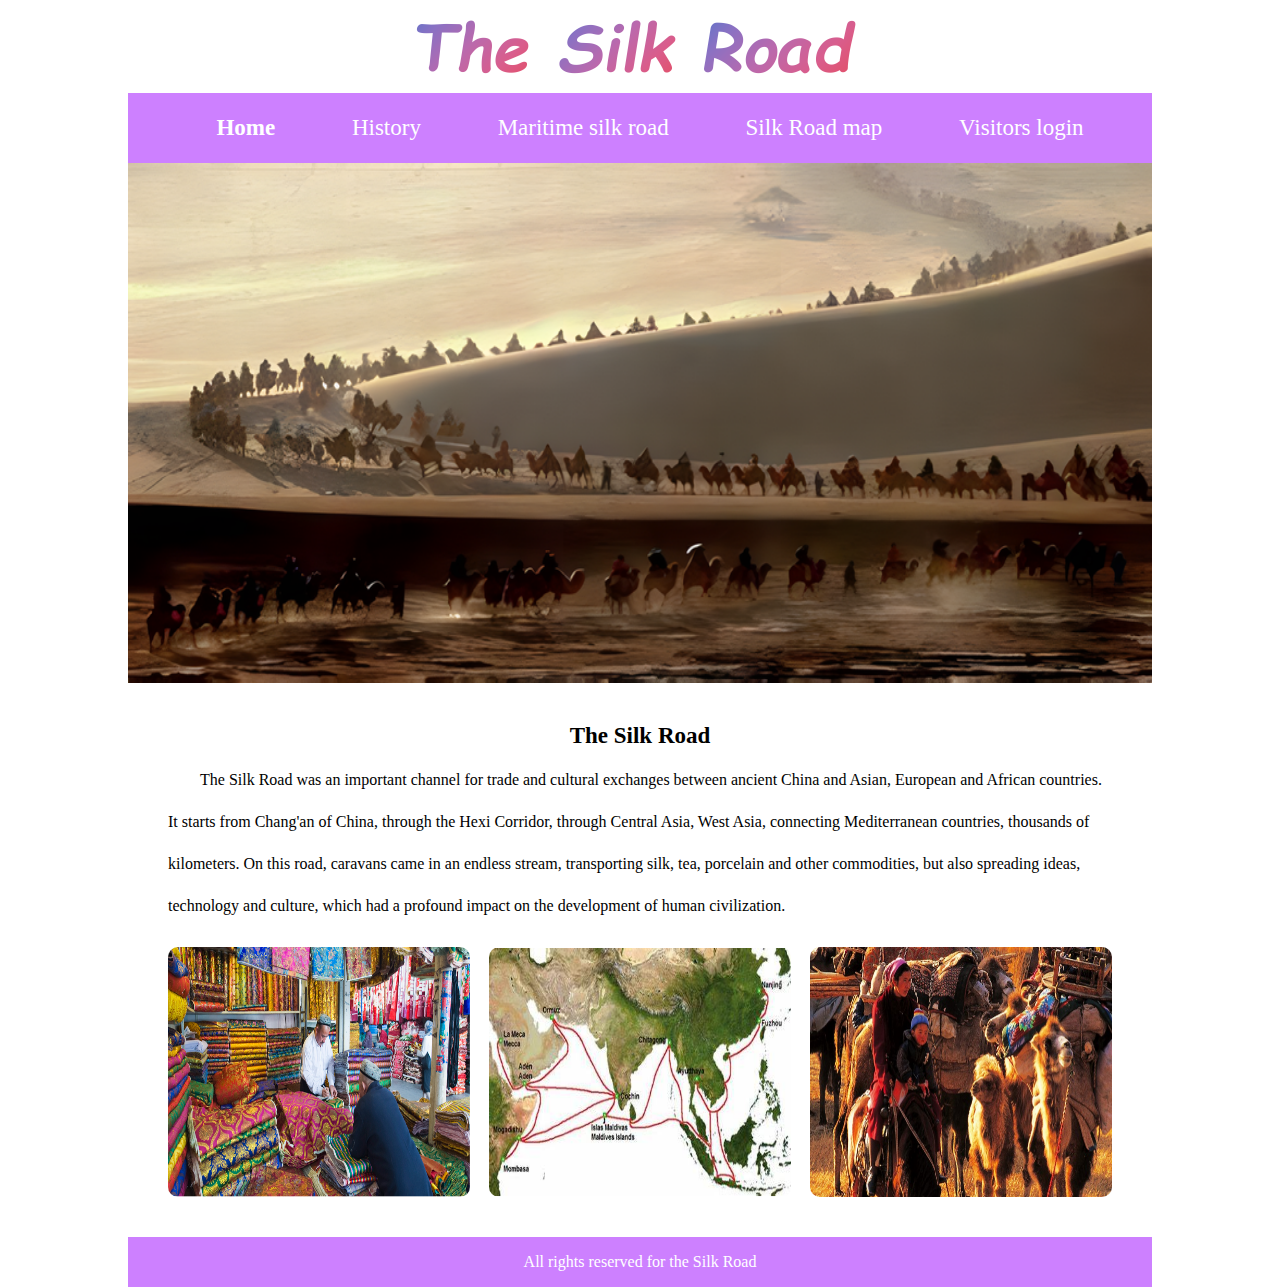
<file: index.html>
<!DOCTYPE html>
<html lang="en">

<head>
  <meta charset="UTF-8">
  <meta http-equiv="X-UA-Compatible" content="IE=edge">
  <meta name="viewport" content="width=device-width, initial-scale=1.0">
  <title>Home</title>
  <link rel="icon" href="./img/icon.png" type="image/x-icon">
  <link rel="stylesheet" href="./css/index.css">
</head>
<style>
  .main {
    padding: 40px;
  }

  .main p {
    text-indent: 2em;
    line-height: 42px;
  }

  .imgs {
    display: flex;
    justify-content: space-between;
  }

  .imgs img {
    width: 32%;
    height: 250px;
    margin-top: 20px;
    border-radius: 10px;
  }
</style>

<body>
  <img class="logo" src="./img/logo.png" alt="">
  <header>
    <nav>
      <ul>
        <li> <a class="active" href="index.html">Home</a></li>
        <li> <a href="./history.html">History</a></li>
        <li> <a href="./maritime.html">Maritime silk road</a></li>
        <li> <a href="./map.html">Silk Road map</a></li>
        <li> <a href="./login.html">Visitors login</a></li>

      </ul>
    </nav>
  </header>
  <!-- banner -->
  <img class="banner" src="./img/banner.png">
  <!-- 主内容 -->
  <div class="main">
    <h3 class="title">The Silk Road</h3>
    <p>The Silk Road was an important channel for trade and cultural exchanges between ancient China and Asian, European
      and African countries. It starts from Chang'an of China, through the Hexi Corridor, through Central Asia, West
      Asia, connecting Mediterranean countries, thousands of kilometers. On this road, caravans came in an endless
      stream, transporting silk, tea, porcelain and other commodities, but also spreading ideas, technology and culture,
      which had a profound impact on the development of human civilization.</p>
    <div class="imgs">
      <img src="./img/home1.png" alt="">
      <img src="./img/home3.png" alt="">
      <img src="./img/home2.png" alt="">
    </div>
  </div>

  <!-- footer -->
  <footer>
    All rights reserved for the Silk Road
  </footer>
</body>

</html>
</file>
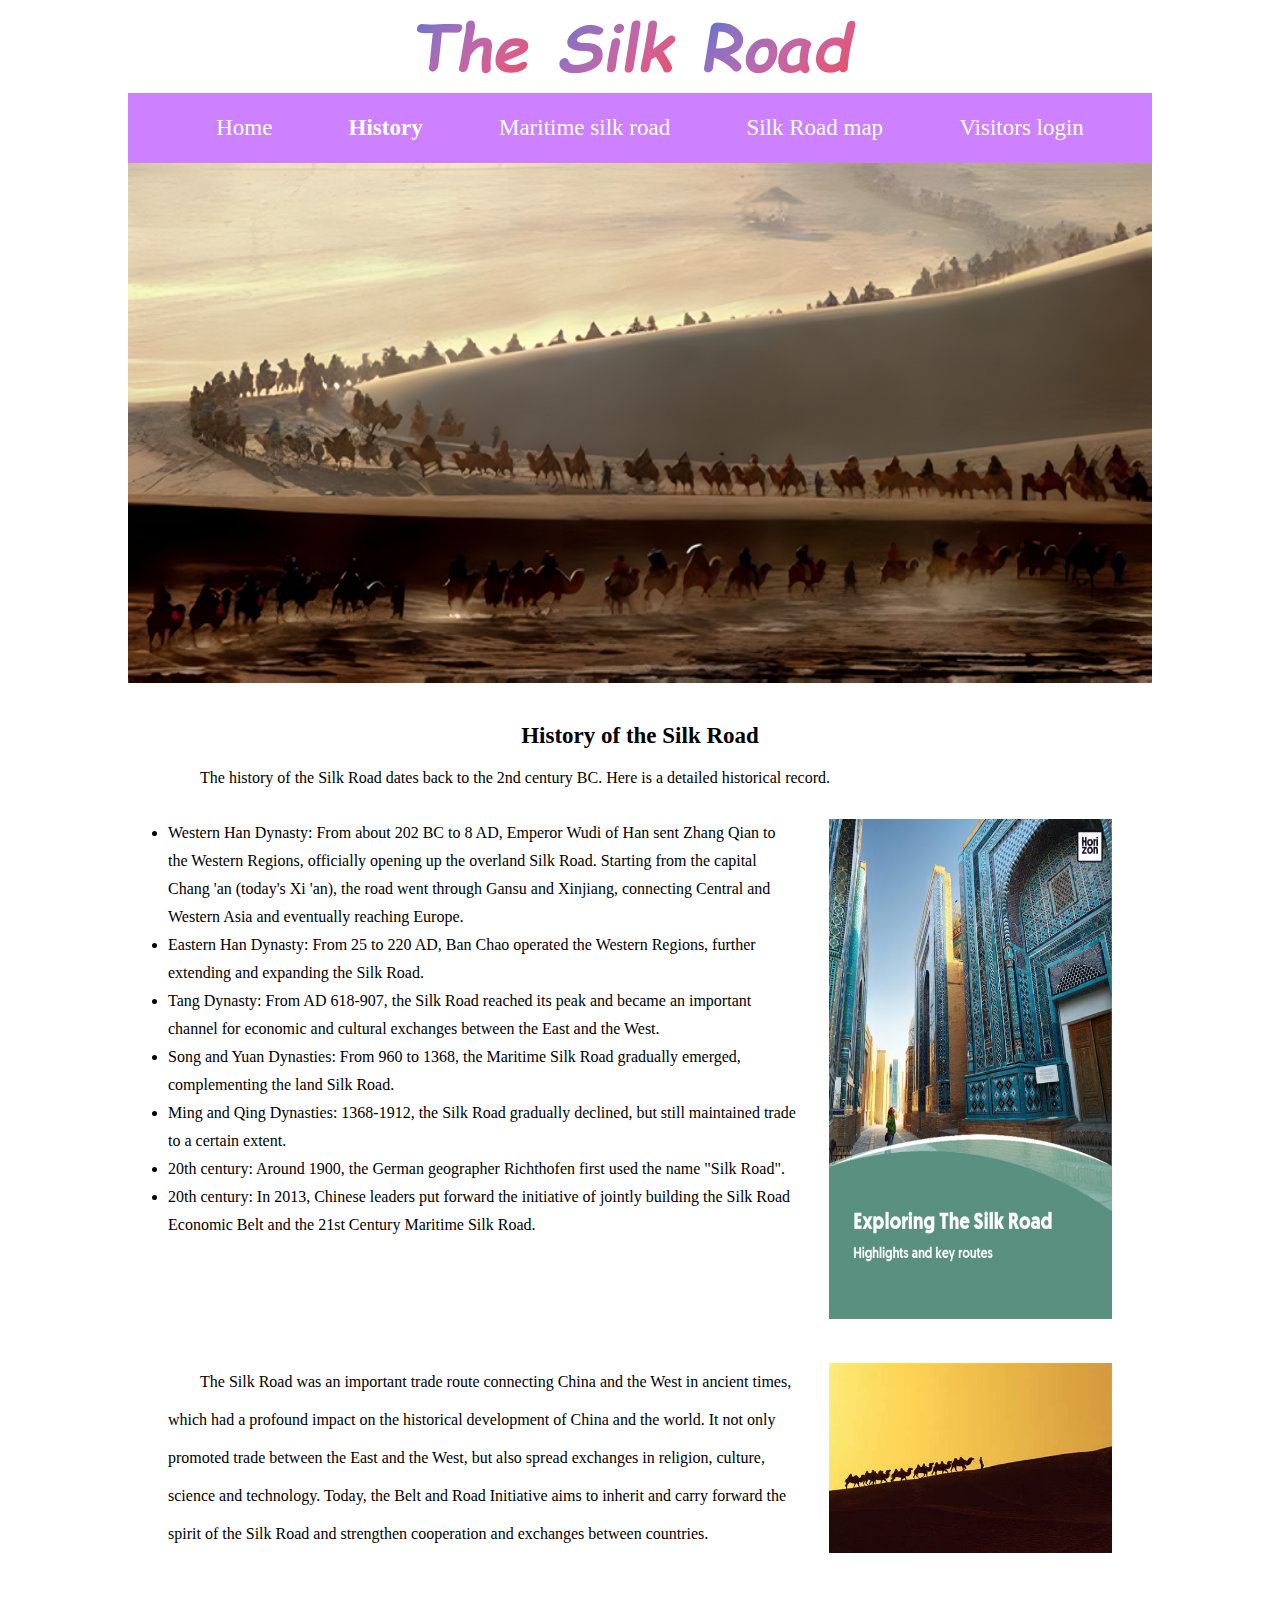
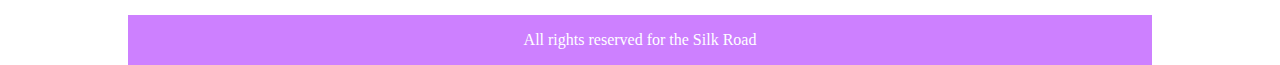
<file: history.html>
<!DOCTYPE html>
<html lang="en">

<head>
  <meta charset="UTF-8">
  <meta http-equiv="X-UA-Compatible" content="IE=edge">
  <meta name="viewport" content="width=device-width, initial-scale=1.0">
  <title>History</title>
  <link rel="icon" href="./img/icon.png" type="image/x-icon">
  <link rel="stylesheet" href="./css/index.css">
</head>
<style>
  .main {
    padding: 40px;
  }

  .main p {
    text-indent: 2em;
    line-height: 38px;
  }

  .item {
    display: flex;
    justify-content: space-around;
    padding: 22px 0;
    line-height: 28px;
  }

  .item img {
    margin-left: 30px;
    width: 30%;
  }
	.img1 {
		height: 500px;
	}
</style>

<body>
  <img class="logo" src="./img/logo.png" alt="">
  <header>
    <nav>
      <ul>
        <li> <a href="index.html">Home</a></li>
        <li> <a class="active" href="./history.html">History</a></li>
        <li> <a href="./maritime.html">Maritime silk road</a></li>
        <li> <a href="./map.html">Silk Road map</a></li>
        <li> <a href="./login.html">Visitors login</a></li>
      </ul>
    </nav>
  </header>
  <!-- banner -->
  <img class="banner" src="./img/banner.png">
  <!-- 主内容 -->
  <div class="main">
    <h3 class="title">History of the Silk Road</h3>
    <p>The history of the Silk Road dates back to the 2nd century BC. Here is a detailed historical record. </p>
    <div class="item">
      <ul>
        <li>Western Han Dynasty: From about 202 BC to 8 AD, Emperor Wudi of Han sent Zhang Qian to the Western Regions,
          officially opening up the overland Silk Road. Starting from the capital Chang 'an (today's Xi 'an), the road
          went through Gansu and Xinjiang, connecting Central and Western Asia and eventually reaching Europe.</li>
        <li>Eastern Han Dynasty: From 25 to 220 AD, Ban Chao operated the Western Regions, further extending and
          expanding
          the Silk Road.</li>
        <li>Tang Dynasty: From AD 618-907, the Silk Road reached its peak and became an important channel for economic
          and
          cultural exchanges between the East and the West.</li>
        <li>Song and Yuan Dynasties: From 960 to 1368, the Maritime Silk Road gradually emerged, complementing the land
          Silk Road.</li>
        <li>Ming and Qing Dynasties: 1368-1912, the Silk Road gradually declined, but still maintained trade to a
          certain
          extent.</li>
        <li>20th century: Around 1900, the German geographer Richthofen first used the name "Silk Road".</li>
        <li>20th century: In 2013, Chinese leaders put forward the initiative of jointly building the Silk Road Economic
          Belt and the 21st Century Maritime Silk Road.</li>
      </ul>
      <img class="img1" src="./img/history1.png" alt="">
    </div>
    <div class="item">
      <p>The Silk Road was an important trade route connecting China and the West in ancient times, which had a profound
        impact on the historical development of China and the world. It not only promoted trade between the East and the
        West, but also spread exchanges in religion, culture, science and technology. Today, the Belt and Road
        Initiative aims to inherit and carry forward the spirit of the Silk Road and strengthen cooperation and
        exchanges between countries.</p>
      <img src="./img/history2.png" alt="">
    </div>
  </div>

  <!-- footer -->
  <footer>
    All rights reserved for the Silk Road
  </footer>
</body>

</html>
</file>
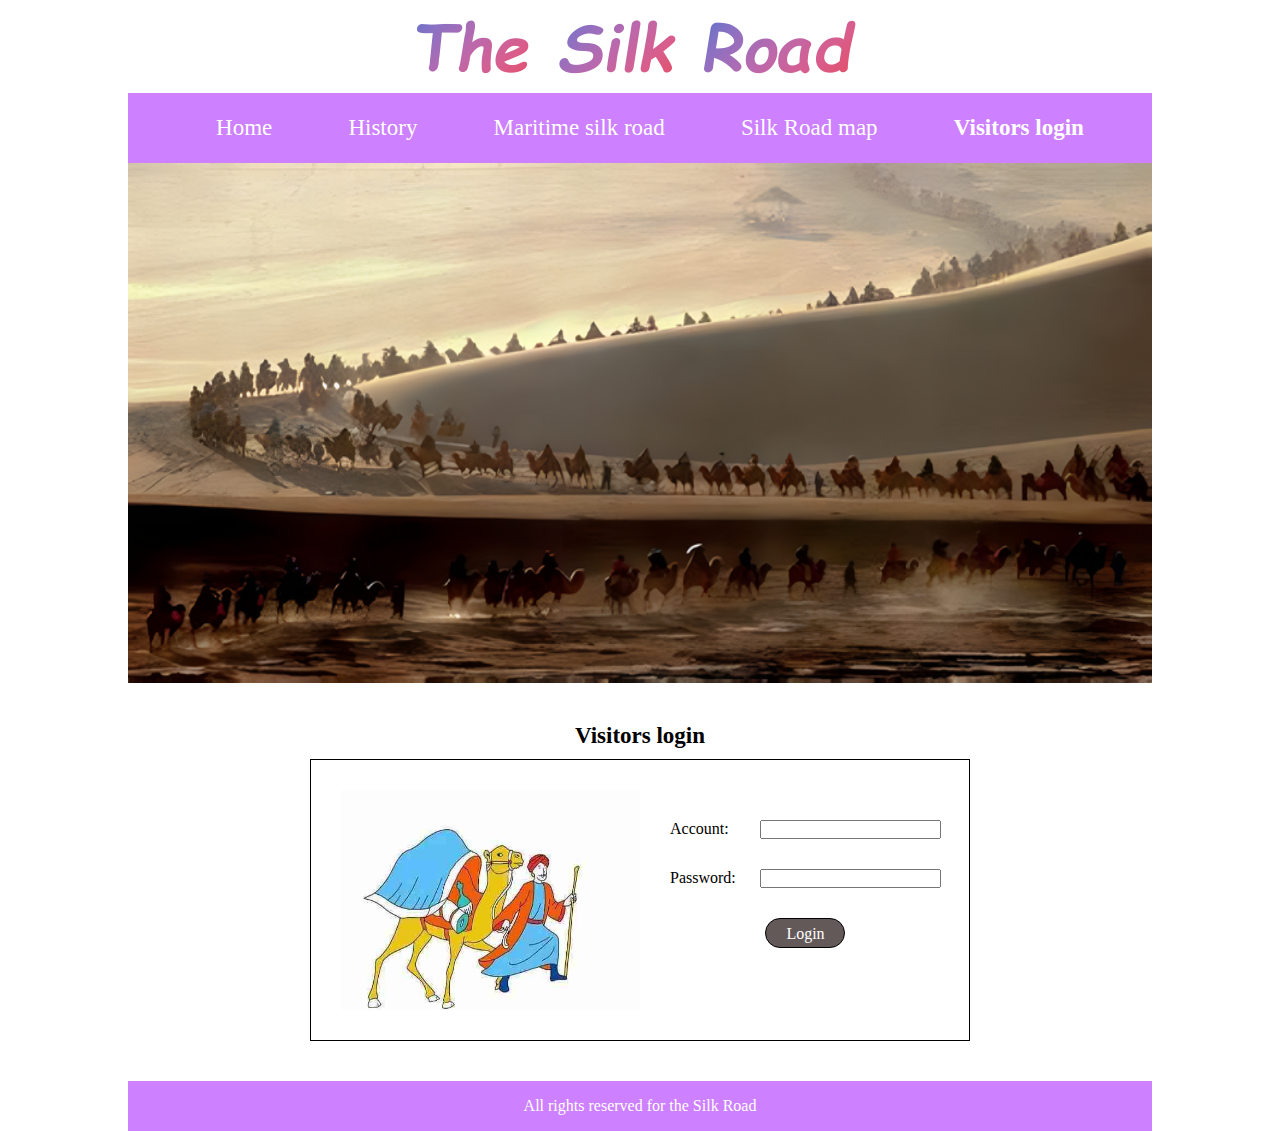
<file: login.html>
<!DOCTYPE html>
<html lang="en">

<head>
  <meta charset="UTF-8">
  <meta http-equiv="X-UA-Compatible" content="IE=edge">
  <meta name="viewport" content="width=device-width, initial-scale=1.0">
  <title>Visitors login</title>
  <link rel="icon" href="./img/icon.png" type="image/x-icon">
  <link rel="stylesheet" href="./css/index.css">
</head>
<style>
  .main {
    padding: 40px;
  }

  .login {
    width: 70%;
    display: flex;
    border: 1px solid black;
    padding: 30px;
    margin: auto;
  }

  .login img {
    width: 50%;
    height: 220px;
  }

  .login p {
    display: flex;
    margin: 30px;
  }

  .login span {
    width: 90px;
    display: block;
  }

  .but {
    display: block;
    width: 80px;
    height: 30px;
    line-height: 30px;
    text-align: center;
    border-radius: 20px;
    margin-top: 60px;
    margin: auto;
    border: 1px solid black;
    background-color: rgb(99, 89, 89);
    color: white;
    cursor: pointer;
  }
</style>

<body>
  <img class="logo" src="./img/logo.png" alt="">
  <header>
    <nav>
      <ul>
        <li> <a href="index.html">Home</a></li>
        <li> <a href="./history.html">History</a></li>
        <li> <a href="./maritime.html">Maritime silk road</a></li>
        <li> <a href="./map.html">Silk Road map</a></li>
        <li> <a class="active" href="./login.html">Visitors login</a></li>

      </ul>
    </nav>
  </header>
  <!-- banner -->
  <img class="banner" src="./img/banner.png">
  <!-- 主内容 -->
  <div class="main">
    <h3 class="title">Visitors login</h3>
    <div class="login">
      <img src="./img/login.png" alt="">
      <div>
        <form onsubmit="return check()" name="form">
          <p>
            <span>Account:</span> <input type="text" name="account">
          </p>
          <p>
            <span>Password:</span> <input type="password" name="password">
          </p>
        </form>

        <div onclick="loginIs()" href="" class="but">
          Login
        </div>
      </div>
    </div>
  </div>

  <!-- footer -->
  <footer>
    All rights reserved for the Silk Road
  </footer>
</body>
<script>
  // 表单验证
  function check() {
    var account = document.form.account.value;
    var password = document.form.password.value;
    // 账号
    if (account != "12345") {
      alert("账号错误");
      return false;
    }

    // 密码
    if (password != "11111") {
      alert("密码错误");
      return false;
    }
    return true
  }
  // 登入按钮
  function loginIs() {
    if (check()) {
      alert("登录成功");
      window.location.href = "index.html";
    } else {
    }
  }
</script>

</html>
</file>
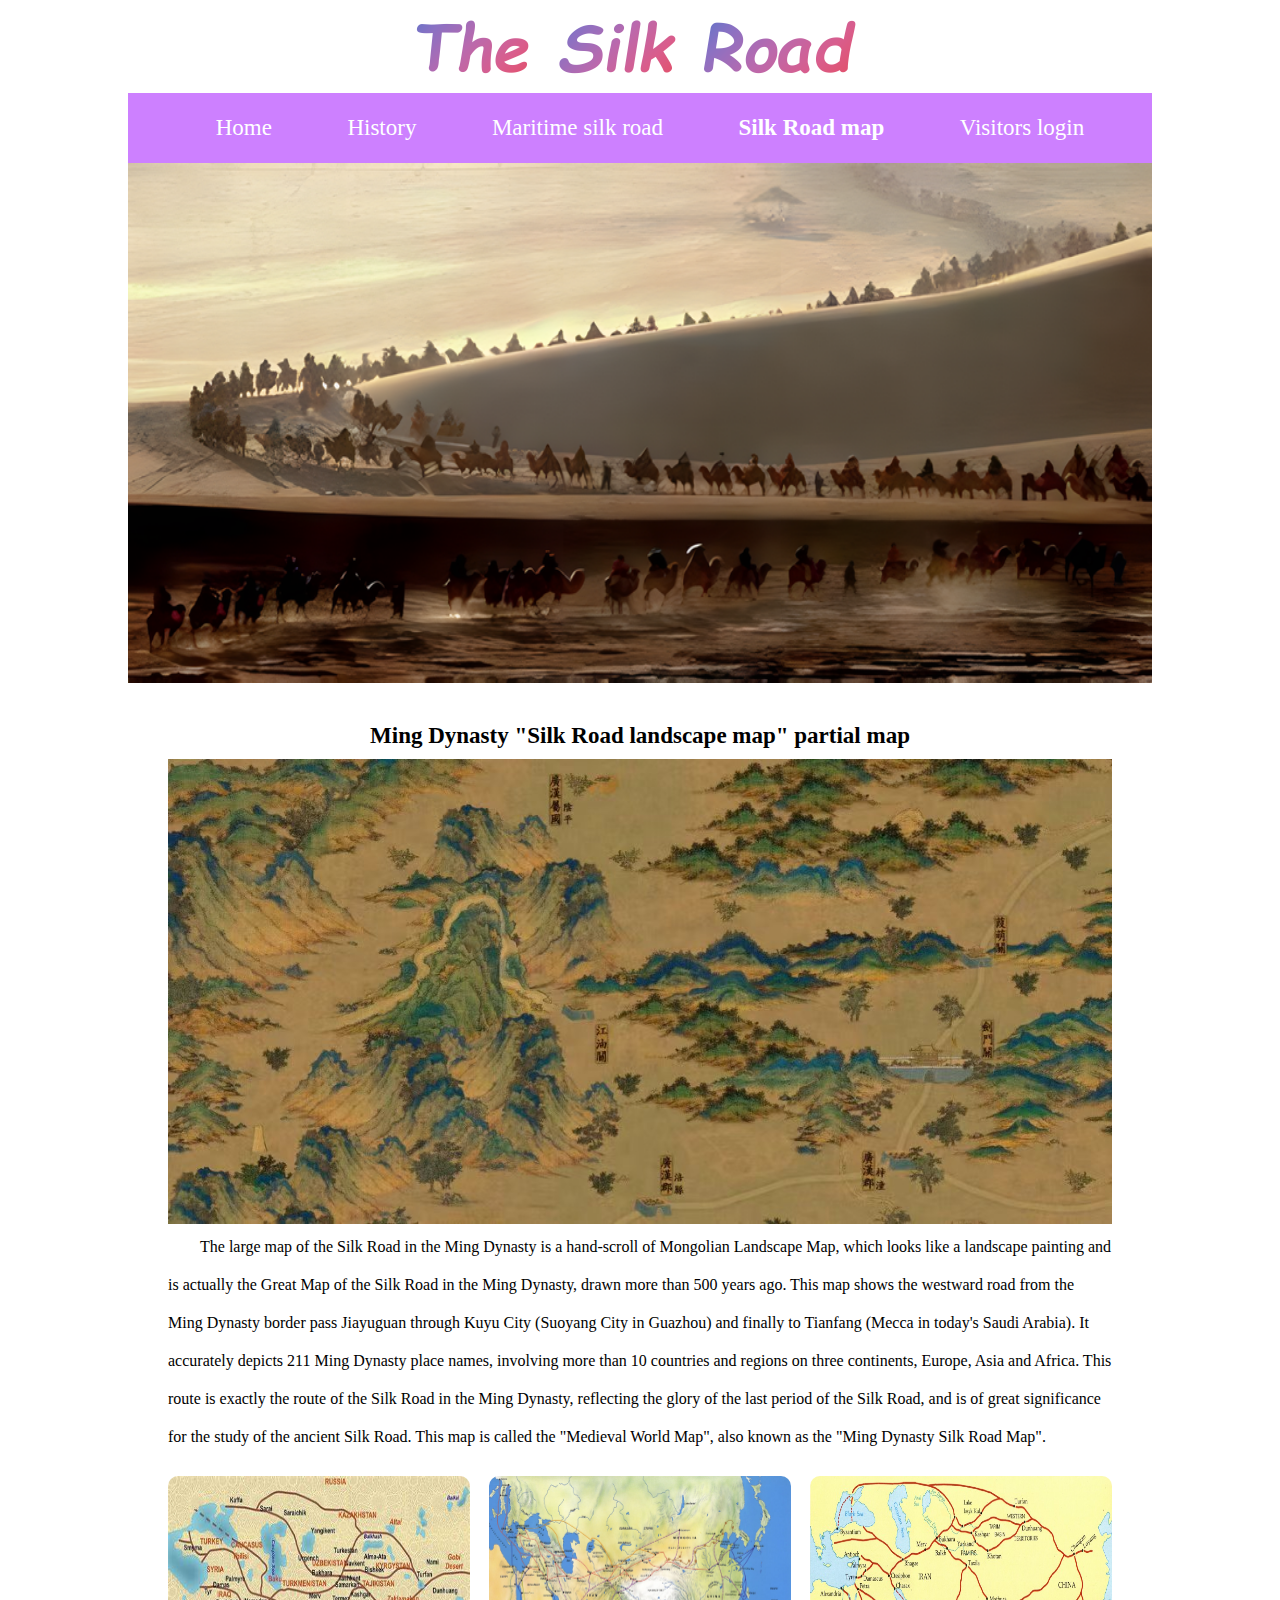
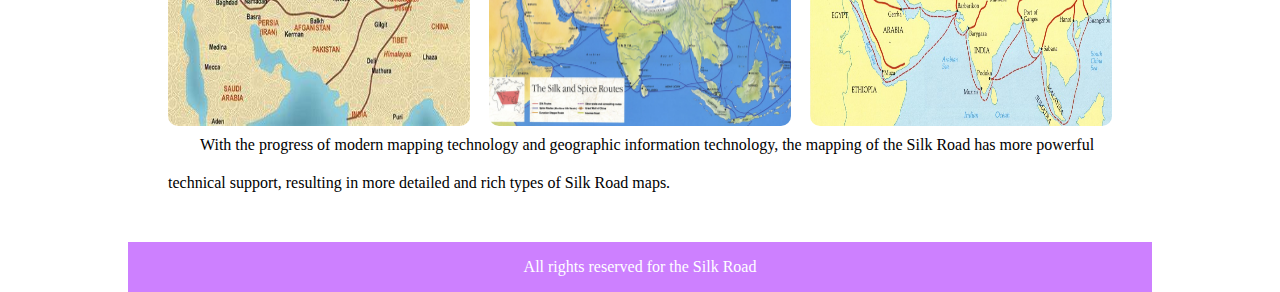
<file: map.html>
<!DOCTYPE html>
<html lang="en">

<head>
  <meta charset="UTF-8">
  <meta http-equiv="X-UA-Compatible" content="IE=edge">
  <meta name="viewport" content="width=device-width, initial-scale=1.0">
  <title>Silk Road map</title>
  <link rel="icon" href="./img/icon.png" type="image/x-icon">
  <link rel="stylesheet" href="./css/index.css">
</head>
<style>
  .main {
    padding: 40px;
  }

  .main p {
    text-indent: 2em;
    line-height: 38px;
  }

  .img1 {
    width: 100%;
  }

  .imgs {
    display: flex;
    justify-content: space-between;
  }

  .imgs img {
    width: 32%;
    height: 250px;
    margin-top: 20px;
    border-radius: 10px;
  }
</style>

<body>
  <img class="logo" src="./img/logo.png" alt="">
  <header>
    <nav>
      <ul>
        <li> <a href="index.html">Home</a></li>
        <li> <a href="./history.html">History</a></li>
        <li> <a href="./maritime.html">Maritime silk road</a></li>
        <li> <a class="active" href="./map.html">Silk Road map</a></li>
        <li> <a href="./login.html">Visitors login</a></li>
      </ul>
    </nav>
  </header>
  <!-- banner -->
  <img class="banner" src="./img/banner.png">
  <!-- 主内容 -->
  <div class="main">
    <h3 class="title">Ming Dynasty "Silk Road landscape map" partial map</h3>
    <img class="img1" src="./img/map1.png" alt="">
    <p>The large map of the Silk Road in the Ming Dynasty is a hand-scroll of Mongolian Landscape Map, which looks like
      a landscape painting and is actually the Great Map of the Silk Road in the Ming Dynasty, drawn more than 500 years
      ago. This map shows the westward road from the Ming Dynasty border pass Jiayuguan through Kuyu City (Suoyang City
      in Guazhou) and finally to Tianfang (Mecca in today's Saudi Arabia). It accurately depicts 211 Ming Dynasty place
      names, involving more than 10 countries and regions on three continents, Europe, Asia and Africa. This route is
      exactly the route of the Silk Road in the Ming Dynasty, reflecting the glory of the last period of the Silk Road,
      and is of great significance for the study of the ancient Silk Road. This map is called the "Medieval World Map",
      also known as the "Ming Dynasty Silk Road Map".</p>
    <div class="imgs">
      <img src="./img/map2.png" alt="">
      <img src="./img/map3.png" alt="">
      <img src="./img/map4.png" alt="">
    </div>
    <p>With the progress of modern mapping technology and geographic information technology, the mapping of the Silk
      Road has more powerful technical support, resulting in more detailed and rich types of Silk Road maps.</p>
  </div>

  <!-- footer -->
  <footer>
    All rights reserved for the Silk Road
  </footer>
</body>

</html>
</file>
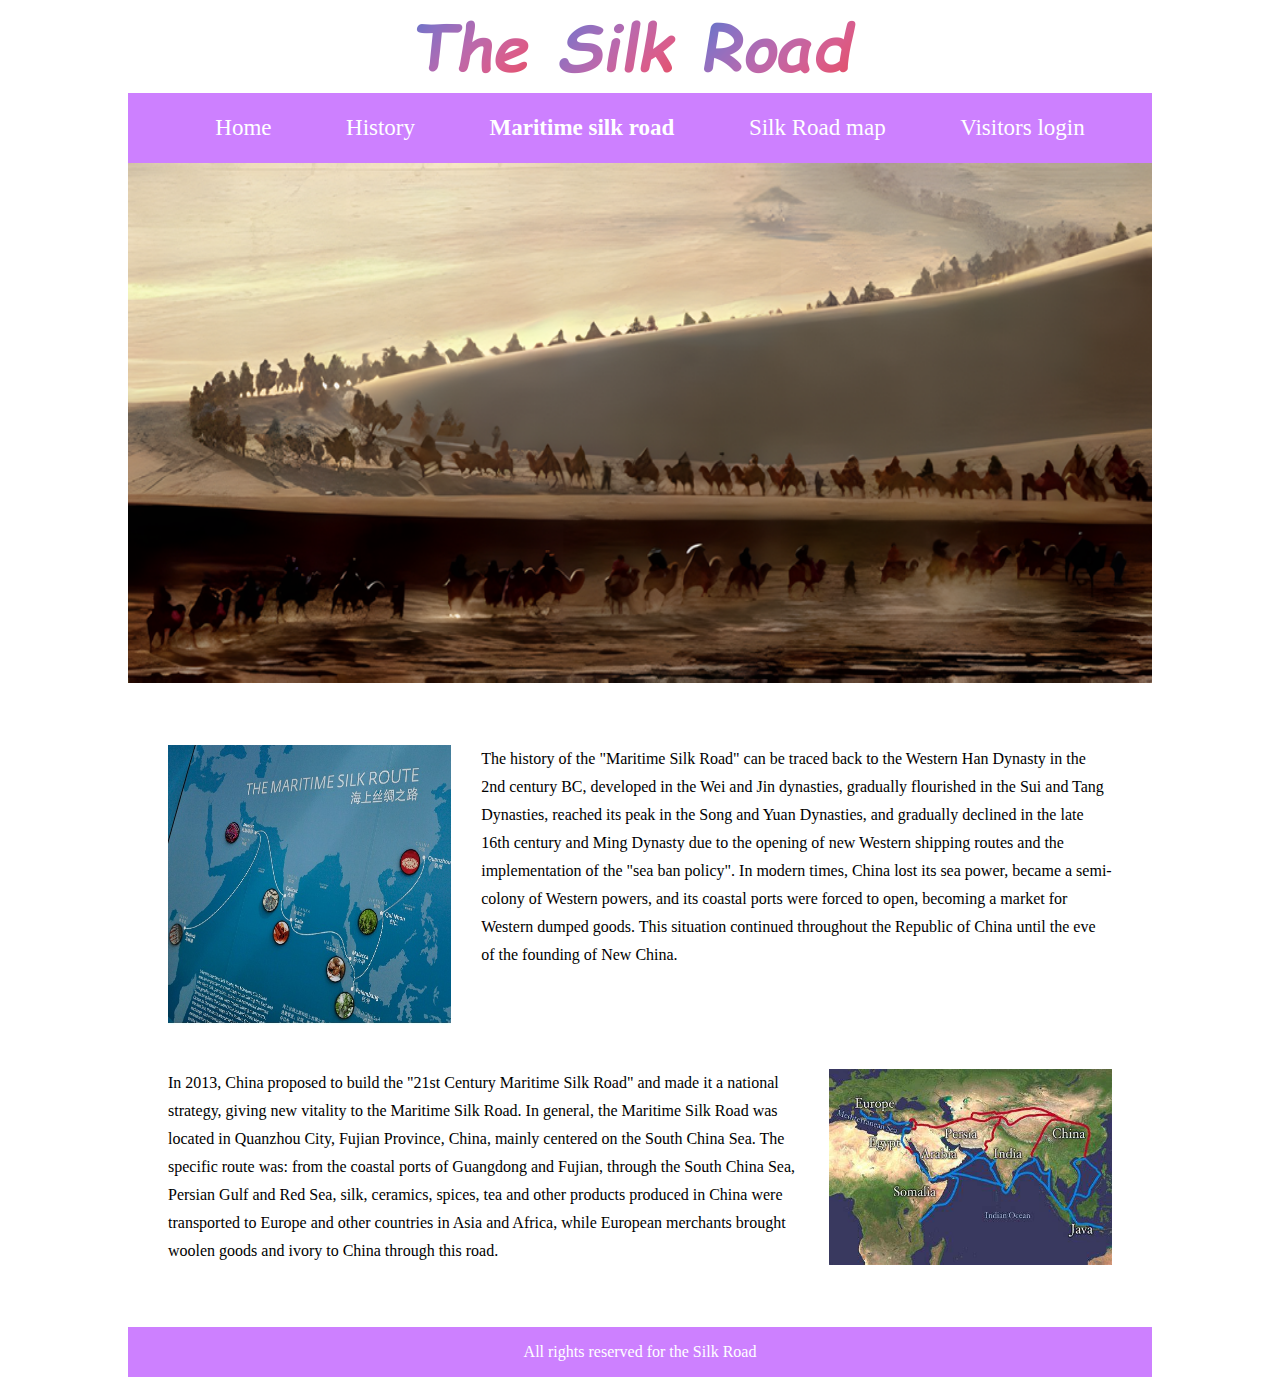
<file: maritime.html>
<!DOCTYPE html>
<html lang="en">

<head>
  <meta charset="UTF-8">
  <meta http-equiv="X-UA-Compatible" content="IE=edge">
  <meta name="viewport" content="width=device-width, initial-scale=1.0">
  <title>Maritime silk road</title>
  <link rel="icon" href="./img/icon.png" type="image/x-icon">
  <link rel="stylesheet" href="./css/index.css">
</head>
<style>
  .main {
    padding: 40px;
  }


  .item {
    display: flex;
    justify-content: space-between;
    padding: 22px 0;
    line-height: 28px;
  }

  .item img {
    width: 30%;
  }

  .img1 {
    margin-right: 30px;
	  height: 280px;
  }

  .img2 {
    margin-left: 30px;
  }
</style>

<body>
  <img class="logo" src="./img/logo.png" alt="">
  <header>
    <nav>
      <ul>
        <li> <a href="index.html">Home</a></li>
        <li> <a href="./history.html">History</a></li>
        <li> <a class="active" href="./maritime.html">Maritime silk road</a></li>
        <li> <a href="./map.html">Silk Road map</a></li>
        <li> <a href="./login.html">Visitors login</a></li>
      </ul>
    </nav>
  </header>
  <!-- banner -->
  <img class="banner" src="./img/banner.png">
  <!-- 主内容 -->
  <div class="main">
    <div class="item">
      <img class="img1" src="./img/maritime1.png" alt="">
      <p>The history of the "Maritime Silk Road" can be traced back to the Western Han Dynasty in the 2nd century BC,
        developed in the Wei and Jin dynasties, gradually flourished in the Sui and Tang Dynasties, reached its peak in
        the Song and Yuan Dynasties, and gradually declined in the late 16th century and Ming Dynasty due to the opening
        of new Western shipping routes and the implementation of the "sea ban policy". In modern times, China lost its
        sea power, became a semi-colony of Western powers, and its coastal ports were forced to open, becoming a market
        for Western dumped goods. This situation continued throughout the Republic of China until the eve of the
        founding of New China.</p>
    </div>
    <div class="item">
      <p>In 2013, China proposed to build the "21st Century Maritime Silk Road" and made it a national strategy, giving
        new vitality to the Maritime Silk Road. In general, the Maritime Silk Road was located in Quanzhou City, Fujian
        Province, China, mainly centered on the South China Sea. The specific route was: from the coastal ports of
        Guangdong and Fujian, through the South China Sea, Persian Gulf and Red Sea, silk, ceramics, spices, tea and
        other products produced in China were transported to Europe and other countries in Asia and Africa, while
        European merchants brought woolen goods and ivory to China through this road.</p>
      <img class="img2" src="./img/maritime2.png" alt="">

    </div>
  </div>

  <!-- footer -->
  <footer>
    All rights reserved for the Silk Road
  </footer>
</body>

</html>
</file>
<file: css/index.css>
* {
  padding: 0;
  margin: 0;
  box-sizing: border-box;
}

body {
  width: 1024px;
  margin: auto;
}

a {
  text-decoration: none;

}

.logo {
  margin: auto;
  display: flex;
}

header {
  padding: 0 30px;
  background-color: #CD80FF;
  display: flex;
  align-items: center;
  color: white;
}

header img {
  width: 153px;
  height: 45px;
}

header a {
  color: white;
}

nav {
  margin-left: 20px;
  display: flex;
  font-size: 23px;
  flex: 1;

}

nav ul {
  flex: 1;
  display: flex;
  justify-content: space-around;
  align-items: center;
  list-style: none;

}



nav ul a {
  display: inline-block;
  padding: 0 20px;
  line-height: 70px;
}

.active {
  font-weight: bold;
}

/* 标题 */
.title {
  text-align: center;
  font-size: 23px;
  font-weight: bold;
  margin-bottom: 10px;
}

.title_bg {
  background-color: #CD80FF;
  height: 3px;
  width: 23px;
  margin: 20px auto 20px auto;
}



/* banner */
.banner {
  display: block;
  width: 100%;
  height: 520px;
}

/* footer */
footer {
  line-height: 50px;
  text-align: center;
  background-color: #CD80FF;
  color: white;
}
</file>
